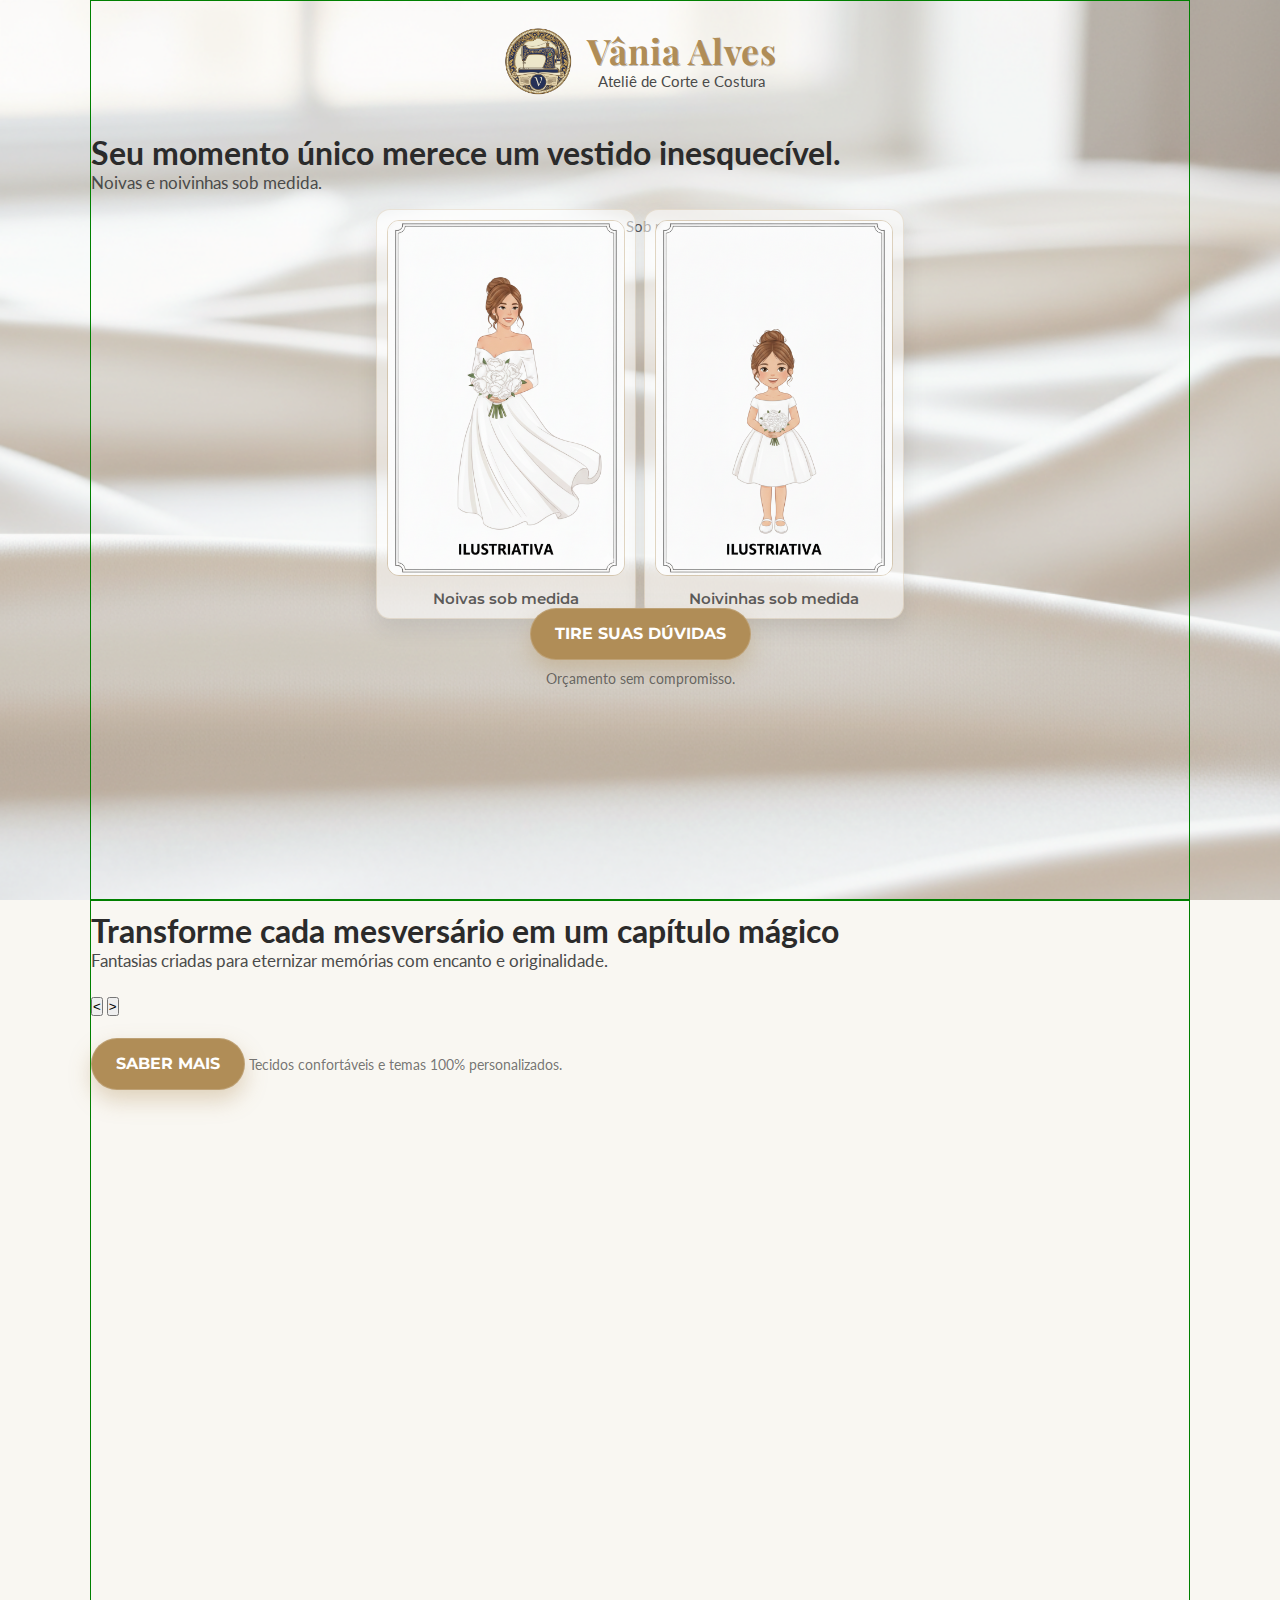
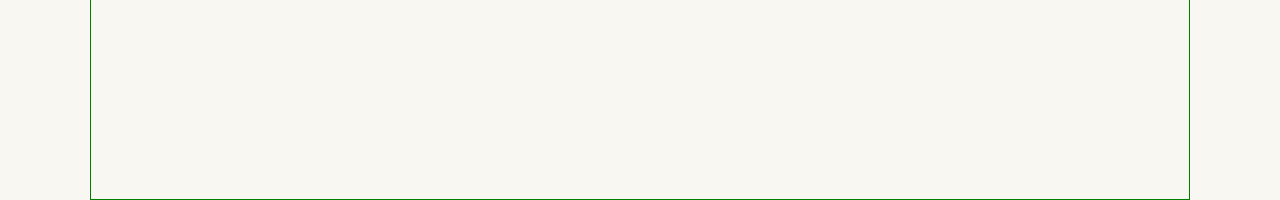
<file: index.html>
<!DOCTYPE html>
<html lang="pt-br">
<head>
    <!--codificacao da pagina-->
    <meta charset="UTF-8"/>
    <!--responsividade de tela-->
    <meta name="viewport" content="width=device-width, initial-scale=1.0"/>
    <!--search engine optimization SEO-->
    <meta name="description" content="Atelie de costura vestidos de noiva, fantasias infantil para mesversarios e aniversarios, peças sob medida"/>
    <!--visual: alterar a cor da barra do navegador-->
    <meta name="theme-color" content="#F9F7F2"/>
    <!--Open Graph (Facebook/LinkedIn/WhatsApp) -->
    <meta property="og:type" content="website" />
    <meta property="og:title" content="Vania Alves Ateliê de Costura" />
    <meta
      property="og:description"
      content="Não alugue: tenha algo exclusivo, feito sob medida, do modo que você imaginou."
    />
    <meta property="og:image" content="/assets/img/logo-pagina.png" />
    <meta property="og:url" content="https://vaniaalvesatelie.com.br/" />
    

    <title>Ateliê de Costura - Vânia Alves</title>
    
    <!--css-->
    <link rel="stylesheet" href="./assets/css/reset.css">
    <link rel="stylesheet" href="./assets/css/main.css"/>
    <!--favicon-->
    <link rel="icon" href="assets/img/ico-16x16.png"/>

    <!--icone de atalho da pagina-->
    <link rel="apple-touch-icon" href="assets/img/ico-16x16.png"/>

</head>
<body>
    <div class="container">
        <!--secao com vestido de noiva-->
        <section class="section hero">
            <header class="banner" aria-label="Identidade do Ateliê">
                <img class="image-banner" src="./assets/img/logo-pagina.png" alt="Logomarca do Vânia Alves Ateliê de Corte e Costura" draggable="false"/>

                <div class="text-banner">
                    <p class="brand-name">Vânia Alves</p>
                    <p class="brand-subtitle">Ateliê de Corte e Costura</p>
                </div>
            </header>
            
            <div class="first-box-text">
                <h1>Seu momento único merece um vestido inesquecível.</h1>
                <p class="subtitle">Noivas e noivinhas sob medida.</p>
            </div>

            <div class="benefits" aria-label="Benefícios">
                <span>Atendimento presencial</span>
                <span>•</span>
                <span>Sob medida</span>
                <span>•</span>
                <span>Provas e ajustes</span>
            </div>

            <div class="bride-pictures" aria-label="Galeria de vestidos">
                <figure class="card-photo">
                    <img class="bride-pictures-frame" src="./assets/img/vestido-noiva-1.png" alt="Foto de noiva usando o vestido de noiva" draggable="false"/>
                    <figcaption>Noivas sob medida</figcaption>
                </figure>

                <figure class="card-photo">                  
                    <img class="bride-pictures-frame" src="./assets/img/novinha-editado1.png" alt="Foto de noivinha usando vestido sob medida" draggable="false"/>
                    <figcaption>Noivinhas sob medida</figcaption>
                </figure>
            </div>
            
            <div class="bride-btn">
                <a class="btn" href="https://wa.me/5511111111111?text=Oi,%20gostaria%20de%20criar%20uma%20roupa%20e%20entender%20melhor%20os%20valores%20e%20prazos" target="_blank" rel="noopener">TIRE SUAS DÚVIDAS</a>
                <small class="microcopy">Orçamento sem compromisso.</small>
            </div>

        </section>

        <!--secao mes-versario-->
        <section class="section mes-versario">
            <div class="mes-versario-title first-box-text">
                <h1>Transforme cada mesversário em um capítulo mágico</h1>
                <p class="subtitle">Fantasias criadas para eternizar memórias com encanto e originalidade.</p>
            </div>

            <div class="mes-versario-carousel" >
                <div class="mes-versario-carousel-list">
                    

                </div>
                <div class="arrows">
                    <button class="prev btn-carousel"><</button>
                    <button class="next btn-carousel">></button>
                    
                </div>
            </div>

            <div class="mes-versario-cta">
                <a class="btn" href="https://wa.me/5511111111111?text=Olá,%20amei%20as%20fantasias%20de%20mesversário!%20Gostaria%20de%20um%20orçamento%20personalizado." target="_blank" rel="noopener">SABER MAIS</a>
                <small class="microcopy">Tecidos confortáveis e temas 100% personalizados.</small>
            </div>
        </section>
    </div>
    <script defer src="./assets/js/main.js"></script>
</body>
</html>
</file>
<file: assets/css/main.css>
/*importação das fonts utilizadas*/
@import url("https://fonts.googleapis.com/css2?family=Lato:wght@300;400;700&family=Montserrat:wght@400;600;700&family=Playfair+Display:wght@500;600;700&display=swap");

/*paleta de cores do projeto*/
:root {
    --bg: #F9F7F2;
    --text: #2B2B2B;
    --text-soft: #4A4A4A;
    --gold: #B08D57;
    --gold-soft: #D9C7B0;

    --bg-mesversario: #f2eff7;

    --card: rgba(255, 255, 255, 0.78);
    --shadow: 0 10px 24px rgba(0, 0, 0, 0.12);
    --radius: 14px;

    --space-1: 8px;
    --space-2: 14px;
    --space-3: 22px;
    --space-4: 32px;
}

/*inicio reset basico da pagina*/
* {
    margin: 0;
    padding: 0;
}

html {
    box-sizing: border-box;
}

*, *::before, *::after {
    box-sizing: inherit;
}
/*final reset da pagina*/

body {
    background-color: var(--bg);
    font-family: "Lato", sans-serif;
    color: var(--text);
    min-height: 100svh;
    /* position: relative; */
}

/*adicionando a imagem de fundo na section hero*/
.hero::before {
    content: "";
    position: absolute;
    inset: 0;

    background-image: url(../img/textura-noiva.png);
    background-repeat: repeat;
    background-size: cover;
    background-position: top left;

    opacity: 1;
    pointer-events: none;
    z-index: -2;
}

body::after {
    content:"";
    position: absolute;
    inset: 0;
    background: rgb(249, 247, 242, 0.78);
    opacity: 0.4;
    z-index: -1;
    pointer-events: none;
}

/*container com todo conteudo contido no body*/
.container {
    display: flex;
    flex-direction: column;
    max-width: 1100px;
    margin: 0 auto;
    /* padding: 28px 20px; */
}

.section {
    display: flex;
    min-height: 100svh;
    flex-direction: column;
    gap: var(--space-3);
    padding: 10px 0;

    border: solid 1px green;
}

/*banner*/
.banner {
    display: flex;
    flex-direction: row;
    justify-content: center;
    align-items: center;
    /* margin: auto; */
    /* padding: 0.25rem; */
    gap: var(--space-2);
    /* border: solid 1px blue; */
}

/*imagem da logo do banner*/
.image-banner {
    width: 70px;
    height: auto;
    object-fit: contain;
}

/*texto do banner da pagina*/
.text-banner {
    display: flex;
    flex-direction: column;
    justify-content: center;
    align-items: center;
    height: 100px;
    line-height: 1.05;
}

.brand-name {
    font-family: "Playfair Display", serif;
    font-size: 2.2rem;
    font-weight: 700;
    color: var(--gold);
    letter-spacing: 0.04rem;
    text-shadow: 0.6px 0.6px 0.6px rgba(0,0,0,0.25);
}

.brand-subtitle {
    font-family: "Lato", sans-serif;
    font-size: 0.95rem;
    font-weight: 400;
    color: var(--text-soft);
    margin-top: 4px;
}

.bride-box-text {
    display: flex;
    flex-direction: column;
    margin-top: 2rem;
    gap: var(--space-2);
    text-align: left;
    max-width: 760px;
    
    margin: 0 auto;
    padding: 16px 14px;

    /* background: var(--card);
    border-radius: var(--radius);
    box-shadow: var(--shadow);
    border: 1px solid rgba(176, 141, 87, 0.22); */
}

.bride-box-text h1 {
    font-family: "Playfair Display", serif;
    font-size: clamp(1.55rem, 4vw, 2.2rem);
    font-weight: 600;
    color: var(--text);
}

.subtitle {
    font-size: 1.05rem;
    color: var(--text-soft);
    line-height: 1.35;
}

.benefits {
    display: flex;
    flex-wrap: wrap;
    gap: 8px;
    justify-content: center;
    font-size: 0.95rem;

    color: rgba(43, 43, 43, 0.78);
}

.bride-pictures {
    display: flex;
    flex-direction: row;
    justify-content: center;
    align-items: center;
    gap: 0.5rem;

    height: 35svh;
    width: auto;

    /* border: solid 2px yellow; */
}

.card-photo {
    width: clamp(160px, 42vw, 260px);
    text-align: center;
    background: rgba(255, 255, 255, 0.55);
    border-radius: var(--radius);
    padding: 10px;
    border: solid 1px rgba(176, 141, 87, 0.20);
    box-shadow: 0 10px 22px rgba(0, 0, 0, 0.09);
}

.bride-pictures-frame {
    width: 100%;
    height: clamp(10px 42vw 320px);
    object-fit: cover;
    border-radius: 12px;
    border: solid 1px rgba(176, 141, 87, 0.35);

}
/* .bride-pictures-frame {
    height: 230px;
    width: auto;
    padding: 0.2rem;

    border: solid 3px var(--cor-botoes);
} */

.card-photo figcaption {
    margin-top: 10px;
    font-size: 0.95rem;
    color: rgba(43, 43, 43, 0.75);
    font-weight: 600;
    font-family: "Montserrat", sans-serif;
}

.bride-btn {
    margin-top: var(--space-2);
    display: flex;
    flex-direction: column;
    align-items: center;
    gap: 10px;
}

.btn {
    display: inline-flex;
    justify-content: center;
    align-items: center;

    height: 52px;
    padding: 0 24px;
    background: var(--gold);
    color: #fff;

    text-decoration: none;
    font-family: "Montserrat", sans-serif;
    font-size: 1rem;
    font-weight: 700;
    
    border-radius: 999px;
    box-shadow: 0 10px 22px rgba(176, 141, 87, 0.35);
    border: 1px solid rgba(255,255,255,0.18);

    transition: transform 160ms ease, filter 160ms ease;
}

btn:hover {
    transform: translateY(-2px);
    filter: brightness(1.03);
}

.microcopy {
  font-size: 0.9rem;
  color: rgba(43, 43, 43, 0.65);
}

/* .bride-btn {
    display: flex;
    justify-content: center;
} */


/* .btn {
    height: 26px;
    width: 200px;
    background-color: var(--cor-botoes);

    font-family: 'Montserrat';
    font-size: 0.9rem;
    font-weight: 400;
    
    border: none;
    box-shadow: 1px 1px 7px;
} */

.mesversario {
    /* background-color: var(--bg-mesversario);*/
    background-image: linear-gradient(rgba(178, 166, 151, 0.5), rgba(178, 166, 151, 0.2), rgba(178, 166, 151, 0)), url("../img/bg-mesversario.png");
    /* background-image: url("../img/bg-mesversario.png"); */
    background-position: top right;
    background-repeat: no-repeat;
    background-size: cover;
    background-attachment: fixed;
}

.mesversario-actions {
    display: flex;
    gap: 10px;
}

.mesversario-btn {
    width: 42px;
    height: 42px;
    border: 0;
    border-radius: 50%;
    cursor: pointer;
    background: #b89463;
    color: #ffffff;
    font-size: 28px;
    line-heght: 42px;
}

.mesversario-btn:disabled {
    opacity: 0.35;
    cursor: not-allowed;
}


.mesversario-track {
    display: flex;
    gap: 16px;

    overflow-x: auto;
    scroll-snap-type: x mandatory;
    -webkit-overflow-scrolling: touch;

    padding: 8px 16px 16px;
    scrollbar-width: none;
}

.mesversario-track::-webkit-scrollbar {
  display: none;
}

.mesversario-slide {
    flex: 0 0 78%;
    scroll-snap-align: start;
}

@media (min-width: 768px) {
  .mesversario-slide {
    flex: 0 0 320px;
  }
}

.mesversario-slide-card {
    width: clamp(100%, 42vw, 260px);
    text-align: center;
    /* background: rgba(255, 255, 255, 0.55); */
    border-radius: 99px;
    padding: 5px;
    border: solid 5px rgba(176, 141, 87, 0.7);
    box-shadow: 0 10px 22px rgba(0, 0, 0, 0.09);

}

.mesversario-slide-card-frame {
    width: 100%;
    height: clamp(10px 42vw 320px);
    object-fit: cover;
    border-radius: 99px;
    /* border: solid 1px rgba(176, 141, 87, 0.35); */

}

.mesversario-slide-card-frame {
    /* width: 100%; */
    height: 380px;
    object-fit: cover;
    display: block;
}
@media (min-width: 768px) {
    .mesversario-slide-card-frame {
        height: 360px;
    }
}

.mesversario-dots {
    display: flex;
    justify-content: center;
    gap: 8px;
    padding: 6px 0 0;
}

.mesversario-dot.active {
    background: #b89463;
}
</file>
